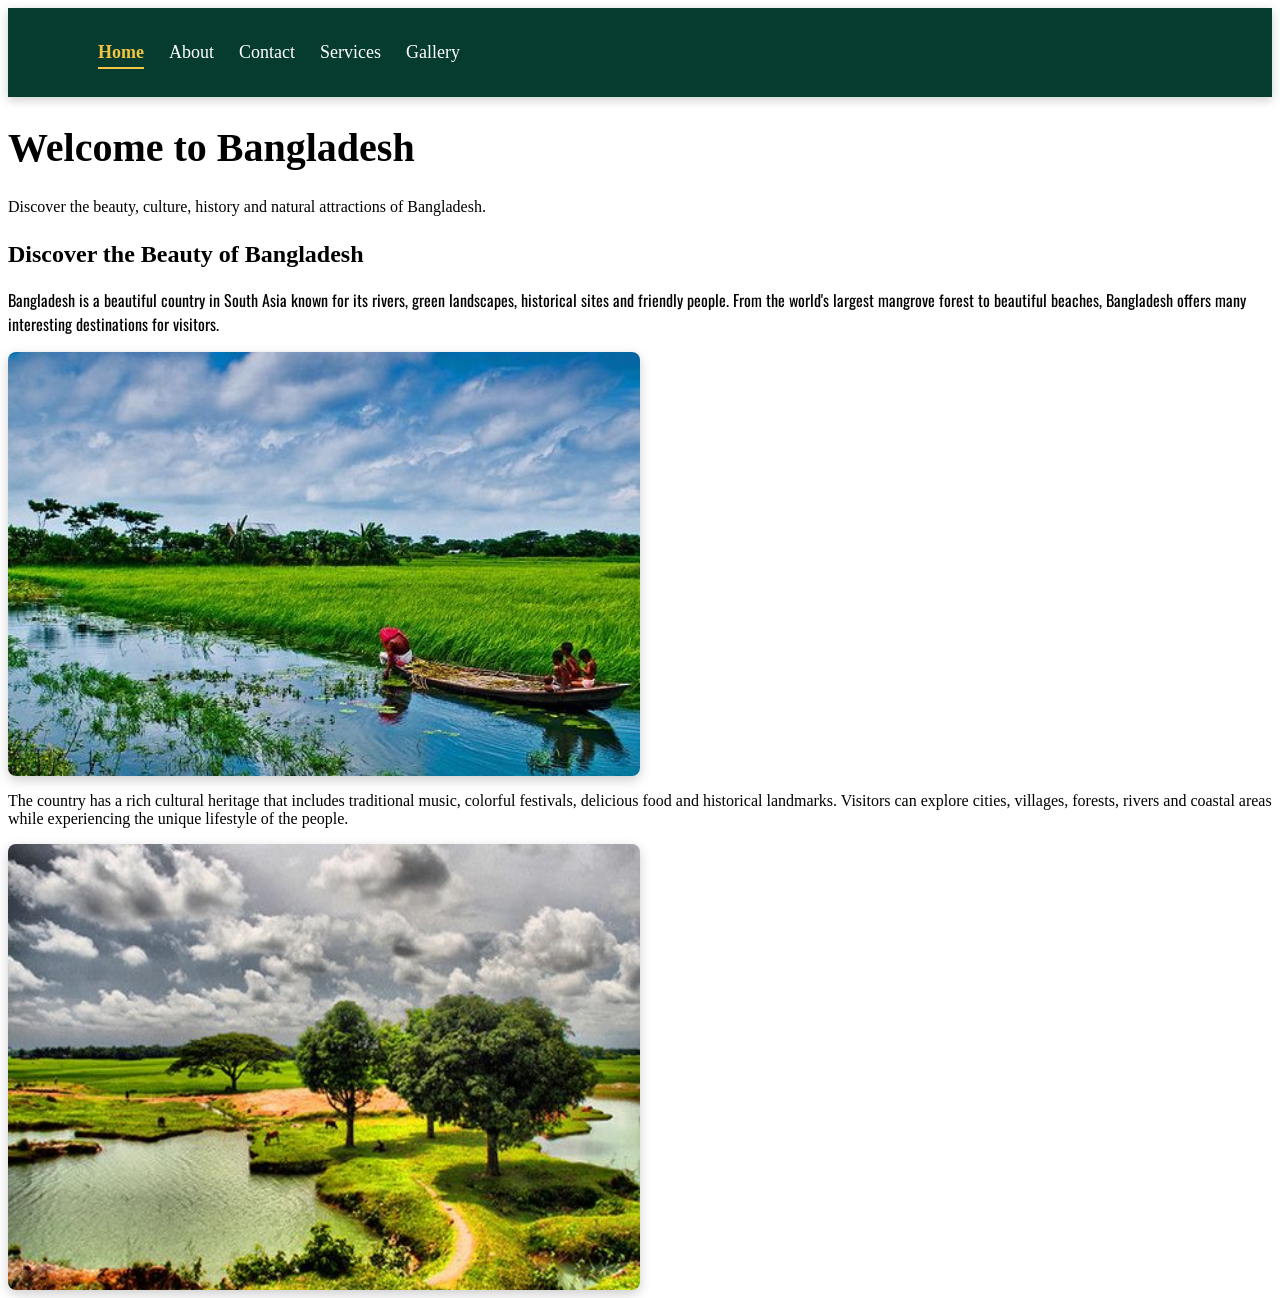
<file: Assignment 1/index.html>
<html lang="en">
<head>
    <meta charset="UTF-8">
    <meta name="viewport" content="width=device-width, initial-scale=1.0">
    <title>Home - Explore Bangladesh</title>
    <!-- External CSS -->
    <link rel="stylesheet" href="style.css">
    <!-- Google Fonts -->
    <link rel="preconnect" href="https://fonts.googleapis.com">
    <link rel="preconnect" href="https://fonts.gstatic.com" crossorigin>
    <link href="https://fonts.googleapis.com/css2?family=Oswald:wght@200..700&display=swap" rel="stylesheet">
</head>
<body>
    <!-- Navigation -->
    <navbar class="navbar">
        <ul class="nav-links">
            <li><a href="#" class="active">Home</a></li>
            <li><a href="about.html">About</a></li>
            <li><a href="contact.html">Contact</a></li>
            <li><a href="services.html">Services</a></li>
            <li><a href="gallery.html">Gallery</a></li>
        </ul>
    </navbar>
    <!-- Header -->
    <div class="header">
        <h1>Welcome to Bangladesh</h1>
        <p>Discover the beauty, culture, history and natural attractions of Bangladesh.</p>
    </div>
    <!-- Main Content -->
    <h2>Discover the Beauty of Bangladesh</h2>
    <p class="oswald-450">Bangladesh is a beautiful country in South Asia known for its rivers, green landscapes, historical sites and friendly people. From the world's largest mangrove forest to beautiful beaches, Bangladesh offers many interesting destinations for visitors.</p>
    <img src="images/gallery1.jpg" alt="Beautiful landscape of Bangladesh">
    <p>The country has a rich cultural heritage that includes traditional music, colorful festivals, delicious food and historical landmarks. Visitors can explore cities, villages, forests, rivers and coastal areas while experiencing the unique lifestyle of the people.</p>
    <img src="images/gallery2.jpg" alt="Natural scenery of Bangladesh">
</body>
</html>
</file>
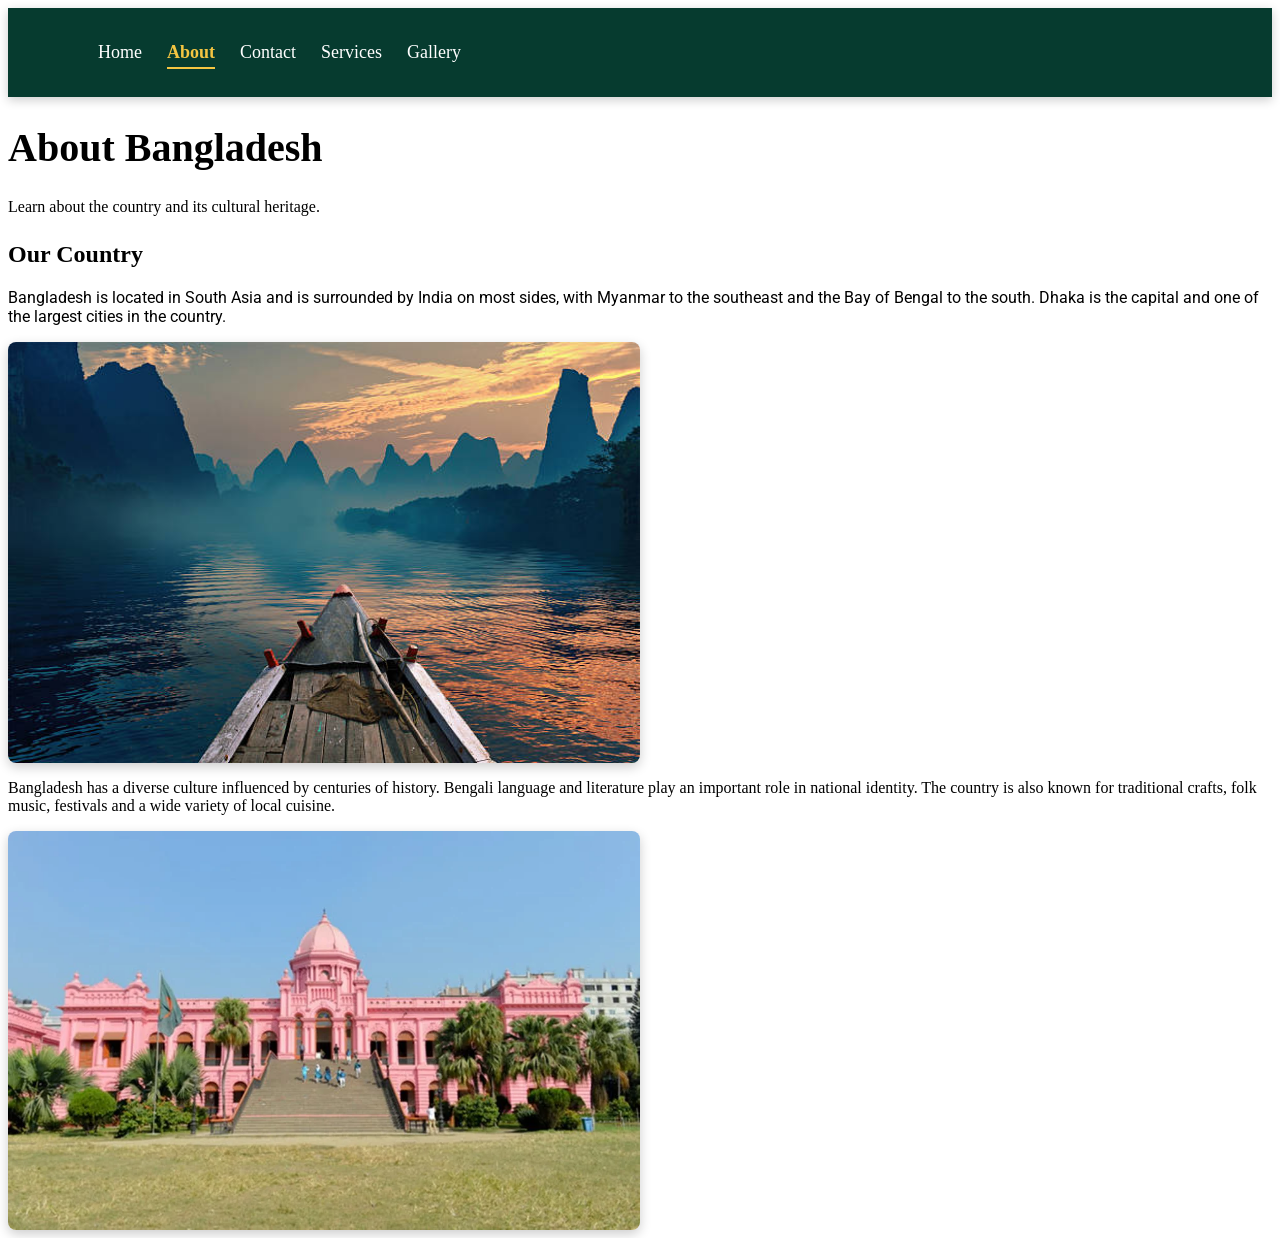
<file: Assignment 1/about.html>
<html lang="en">
<head>
    <meta charset="UTF-8">
    <meta name="viewport" content="width=device-width, initial-scale=1.0">
    <title>About - Explore Bangladesh</title>
    <!-- External CSS -->
    <link rel="stylesheet" href="style.css">
    <!-- Google Fonts -->
    <link rel="preconnect" href="https://fonts.googleapis.com">
    <link rel="preconnect" href="https://fonts.gstatic.com" crossorigin>
    <link href="https://fonts.googleapis.com/css2?family=Roboto:ital,wght@0,100..900;1,100..900&display=swap" rel="stylesheet">
</head>
<body>
    <!-- Navigation -->
    <navbar class="navbar">
        <ul class="nav-links">
            <li><a href="index.html">Home</a></li>
            <li><a href="#" class="active">About</a></li>
            <li><a href="contact.html">Contact</a></li>
            <li><a href="services.html">Services</a></li>
            <li><a href="gallery.html">Gallery</a></li>
        </ul>
    </navbar>
    <!-- Header -->
    <div class="header">
        <h1>About Bangladesh</h1>
        <p>Learn about the country and its cultural heritage.</p>
    </div>
    <!-- Main Content -->
    <h2>Our Country</h2>
    <p class="roboto-360">Bangladesh is located in South Asia and is surrounded by India on most sides, with Myanmar to the southeast and the Bay of Bengal to the south. Dhaka is the capital and one of the largest cities in the country.</p>
    <img src="images/gallery3.jpg" alt="Bangladesh Cultural Scene">
    <p>Bangladesh has a diverse culture influenced by centuries of history. Bengali language and literature play an important role in national identity. The country is also known for traditional crafts, folk music, festivals and a wide variety of local cuisine.</p>
    <img src="images/gallery4.webp" alt="Bangladesh Historical Place">
</body>
</html>
</file>
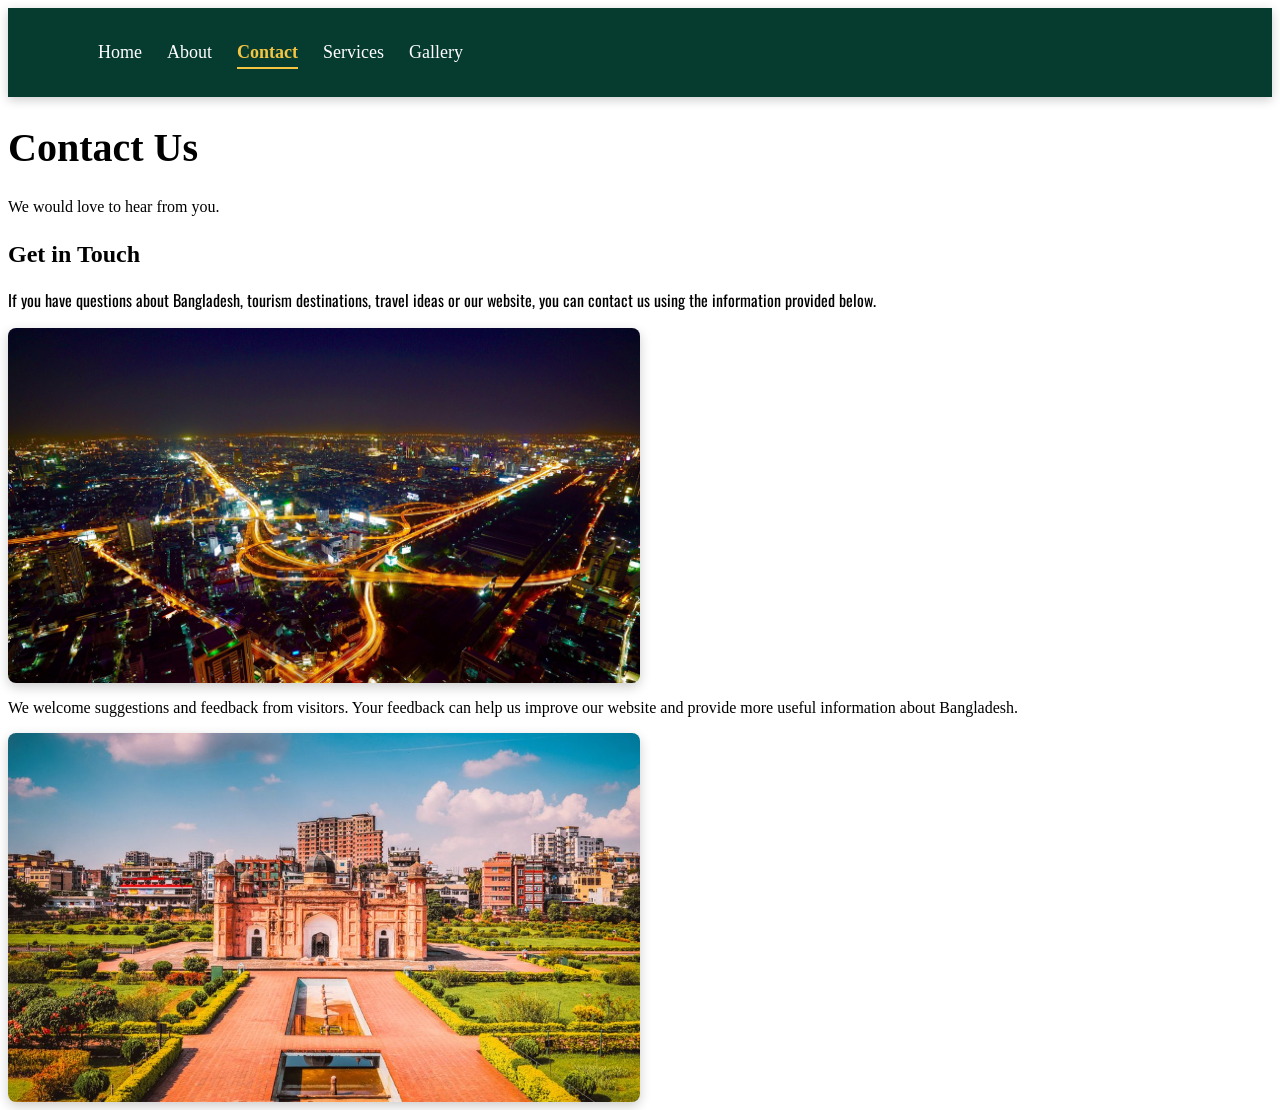
<file: Assignment 1/contact.html>
<html lang="en">
<head>
    <meta charset="UTF-8">
    <meta name="viewport" content="width=device-width, initial-scale=1.0">
    <title>Contact - Explore Bangladesh</title>
    <!-- External CSS -->
    <link rel="stylesheet" href="style.css">
    <!-- Google Fonts -->
    <link rel="preconnect" href="https://fonts.googleapis.com">
    <link rel="preconnect" href="https://fonts.gstatic.com" crossorigin>
    <link href="https://fonts.googleapis.com/css2?family=Oswald:wght@200..700&display=swap" rel="stylesheet">
</head>
<body>
    <!-- Navigation -->
    <navbar class="navbar">
        <ul class="nav-links">
            <li><a href="index.html">Home</a></li>
            <li><a href="about.html">About</a></li>
            <li><a href="#" class="active">Contact</a></li>
            <li><a href="services.html">Services</a></li>
            <li><a href="gallery.html">Gallery</a></li>
        </ul>
    </navbar>
    <!-- Header -->
    <div class="header">
        <h1>Contact Us</h1>
        <p>We would love to hear from you.</p>
    </div>
    <!-- Main Content -->
    <h2>Get in Touch</h2>
    <p class="oswald-450">If you have questions about Bangladesh, tourism destinations, travel ideas or our website, you can contact us using the information provided below.</p>
    <img src="images/gallery5.jpg" alt="Dhaka City View">
    <p>We welcome suggestions and feedback from visitors. Your feedback can help us improve our website and provide more useful information about Bangladesh.</p>
    <img src="images/gallery7.jpeg" alt="Bangladesh Travel Destinations">
</body>
</html>
</file>
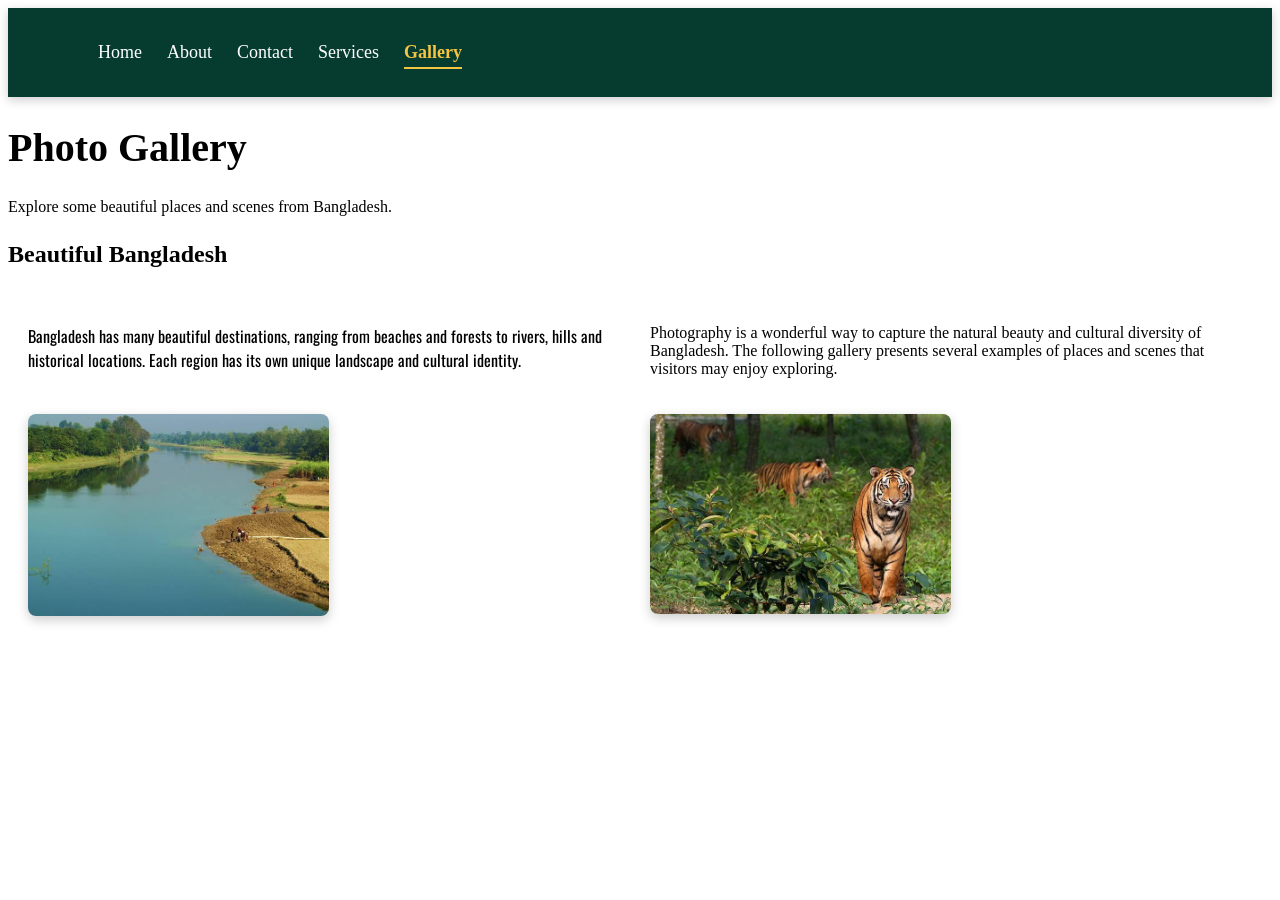
<file: Assignment 1/gallery.html>
<html lang="en">
<head>
    <meta charset="UTF-8">
    <meta name="viewport" content="width=device-width, initial-scale=1.0">
    <title>Gallery - Explore Bangladesh</title>
    <!-- External CSS -->
    <link rel="stylesheet" href="style.css">
    <!-- Google Fonts -->
    <link rel="preconnect" href="https://fonts.googleapis.com">
    <link rel="preconnect" href="https://fonts.gstatic.com" crossorigin>
    <link href="https://fonts.googleapis.com/css2?family=Oswald:wght@200..700&display=swap" rel="stylesheet">
</head>
<body>
    <!-- Navigation -->
    <navbar class="navbar">
        <ul class="nav-links">
            <li><a href="index.html">Home</a></li>
            <li><a href="about.html">About</a></li>
            <li><a href="contact.html">Contact</a></li>
            <li><a href="services.html">Services</a></li>
            <li><a href="#" class="active">Gallery</a></li>
        </ul>
    </navbar>
    <!-- Header -->
    <div class="header">
        <h1>Photo Gallery</h1>
        <p>Explore some beautiful places and scenes from Bangladesh.</p>
    </div>
    <!-- Main Content -->
    <h2>Beautiful Bangladesh</h2>
    <div class="grid-container">
        <p class="oswald-450">Bangladesh has many beautiful destinations, ranging from beaches and forests to rivers, hills and historical locations. Each region has its own unique landscape and cultural identity.</p>
        <p>Photography is a wonderful way to capture the natural beauty and cultural diversity of Bangladesh. The following gallery presents several examples of places and scenes that visitors may enjoy exploring.</p>
        <img src="images/gallery9.jpg" alt="Bangladesh river">
        <img src="images/gallery10.jpg" alt="Bangladesh forest">
    </div>
</body>
</html>
</file>
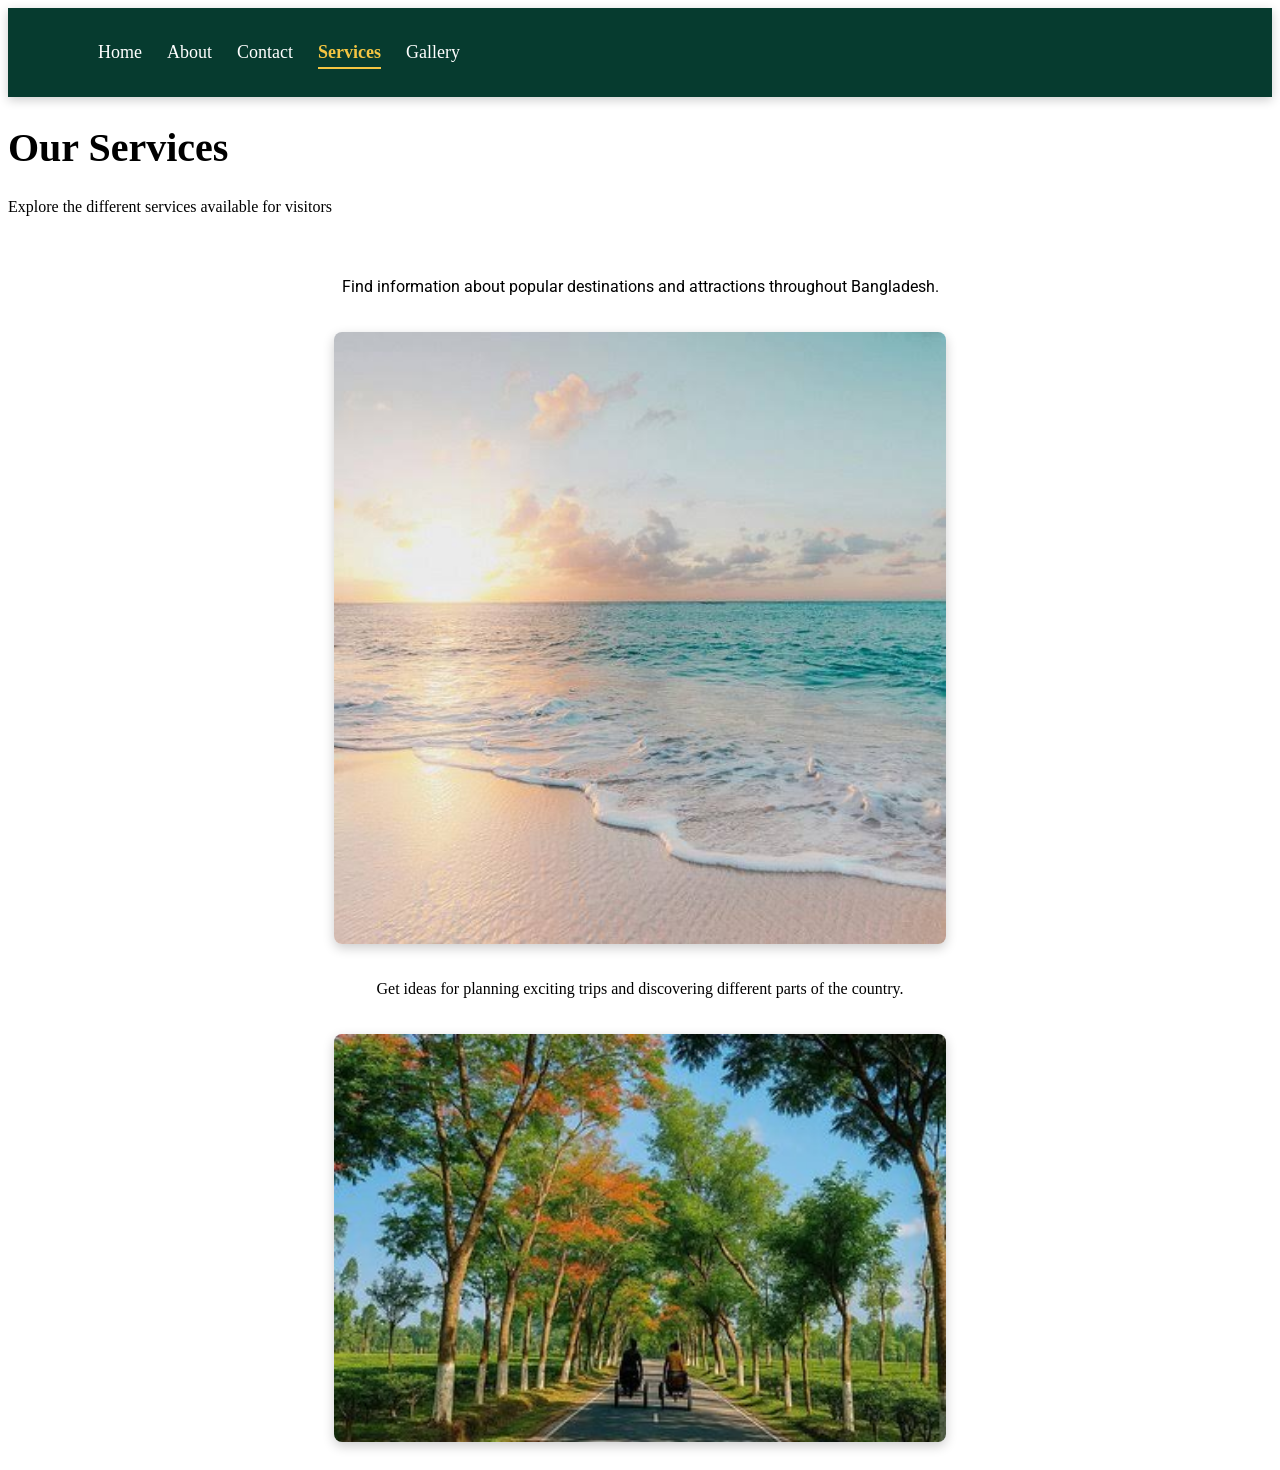
<file: Assignment 1/services.html>
<html lang="en">
<head>
    <meta charset="UTF-8">
    <meta name="viewport" content="width=device-width, initial-scale=1.0">
    <title>Services - Explore Bangladesh</title>
    <!-- External CSS -->
    <link rel="stylesheet" href="style.css">
    <!-- Google Fonts -->
    <link rel="preconnect" href="https://fonts.googleapis.com">
    <link rel="preconnect" href="https://fonts.gstatic.com" crossorigin>
    <link href="https://fonts.googleapis.com/css2?family=Roboto:ital,wght@0,100..900;1,100..900&display=swap" rel="stylesheet">
</head>
<body>
    <!-- Navigation -->
    <navbar class="navbar">
        <ul class="nav-links">
            <li><a href="index.html">Home</a></li>
            <li><a href="about.html">About</a></li>
            <li><a href="contact.html">Contact</a></li>
            <li><a href="#" class="active">Services</a></li>
            <li><a href="gallery.html">Gallery</a></li>
        </ul>
    </navbar>
    <!-- Header -->
    <div class="header">
        <h1>Our Services</h1>
        <p>Explore the different services available for visitors</p>
    </div>
    <!-- Main Content -->
    <div class="flex-container"> 
        <p class="roboto-360">Find information about popular destinations and attractions throughout Bangladesh.</p>
        <img src="images/gallery6.jpg" alt="Bangladesh tourist attractions">
        <p>Get ideas for planning exciting trips and discovering different parts of the country.</p>
        <img src="images/gallery8.jpg" alt="Bangladesh trips">
    </div>
</body>
</html>
</file>
<file: Assignment 1/style.css>
/* Google Fonts */
.oswald-450 {
  font-family: "Oswald", sans-serif;
  font-optical-sizing: auto;
  font-style: normal;
  font-size: 16px;
}

.roboto-360 {
  font-family: "Roboto", sans-serif;
  font-optical-sizing: auto;
  font-style: normal;
  font-variation-settings: "wdth" 100;
  font-size: 16px;
}
/* Navigation Bar */
.navbar {
    background-color: #063b2f;
    margin: 0;
    padding: 18px 50px;
    display: flex;
    justify-content: space-between;
    align-items: center;
    box-shadow: 0 3px 10px rgba(0, 0, 0, 0.2);
}
.nav-links{
    list-style: none;
    display: flex;
    gap: 25px;
}
.nav-links li a {
    text-decoration: none;
    color: #ffffff;
    font-size: 18px;
    transition: color 0.3s ease;
}
.nav-links li a:hover {
    color: #f4c542;
}
.nav-links li a.active{
    color: #f4c542;
    font-weight: 700;
    border-bottom: 2px solid #f4c542;
    padding-bottom: 5px;
}
/* Header */
.header h1{
    font-size: 40px;
}
.header p{
    margin-bottom: 25px;
}
/* Flex Container for Main Content */
.flex-container {
    display: flex;
    flex-direction: column;
    align-items: center;
    gap: 20px;
    padding: 20px;
}
/* Grid Container for Main Content */
.grid-container {
    display: grid;
    grid-template-columns: repeat(2, 1fr);
    gap: 20px;
    padding: 20px;
}
/* Image */
img{
    width: 50%;
    border-radius: 8px;
    box-shadow: 0 4px 12px rgba(0, 0, 0, 0.2);
}
</file>
